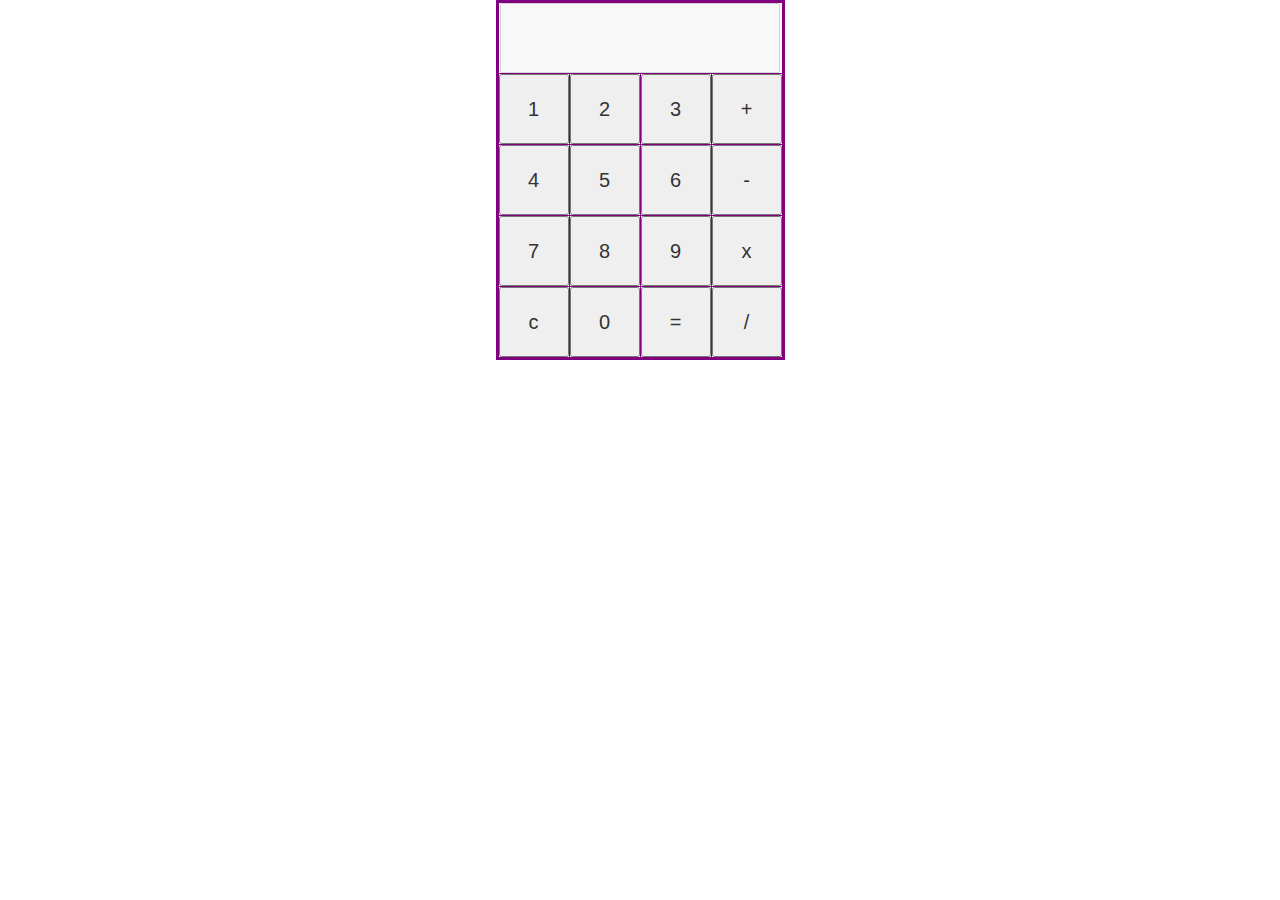
<file: calculator.html>
<!DOCTYPE html>
<html lang="en">

<head>
    <meta charset="UTF-8">
    <meta name="viewport" content="width=device-width, initial-scale=1.0">
    <meta http-equiv="X-UA-Compatible" content="ie=edge">
    <title>Document</title>
    <script src="http://code.jquery.com/jquery-3.3.1.min.js"
        integrity="sha256-FgpCb/KJQlLNfOu91ta32o/NMZxltwRo8QtmkMRdAu8=" crossorigin="anonymous"></script>
    <!-- Latest compiled and minified CSS -->
    <link rel="stylesheet" href="https://stackpath.bootstrapcdn.com/bootstrap/3.4.1/css/bootstrap.min.css"
        integrity="sha384-HSMxcRTRxnN+Bdg0JdbxYKrThecOKuH5zCYotlSAcp1+c8xmyTe9GYg1l9a69psu" crossorigin="anonymous">
    <!-- Optional theme -->
    <link rel="stylesheet" href="https://stackpath.bootstrapcdn.com/bootstrap/3.4.1/css/bootstrap-theme.min.css"
        integrity="sha384-6pzBo3FDv/PJ8r2KRkGHifhEocL+1X2rVCTTkUfGk7/0pbek5mMa1upzvWbrUbOZ" crossorigin="anonymous">
    <!-- Latest compiled and minified JavaScript -->
    <script src="https://stackpath.bootstrapcdn.com/bootstrap/3.4.1/js/bootstrap.min.js"
        integrity="sha384-aJ21OjlMXNL5UyIl/XNwTMqvzeRMZH2w8c5cRVpzpU8Y5bApTppSuUkhZXN0VxHd"
        crossorigin="anonymous"></script>
    <link rel="stylesheet" type="text/css" href="styles/calculator.css" />
    <!-- <script src="scripts/stopwatch.js"></script> -->
</head>

<body>
        <form name="calculator">
                <table id="calctable">
                   <tr id="calcShowScreen">
                      <td colspan="4">
                         <input type="text" name="display" id="display" disabled>
                      </td>
                   </tr>
                   <tr class="calcinside">
                      <td><input type="button" name="one" value="1" onclick="calculator.display.value += '1'"></td>
                      <td><input type="button" name="two" value="2" onclick="calculator.display.value += '2'"></td>
                      <td><input type="button" name="three" value="3" onclick="calculator.display.value += '3'"></td>
                      <td><input type="button" class="operator" name="plus" value="+" onclick="calculator.display.value += '+'"></td>
                   </tr>
                   <tr class="calcinside">
                      <td><input type="button" name="four" value="4" onclick="calculator.display.value += '4'"></td>
                      <td><input type="button" name="five" value="5" onclick="calculator.display.value += '5'"></td>
                      <td><input type="button" name="six" value="6" onclick="calculator.display.value += '6'"></td>
                      <td><input type="button" class="operator" name="minus" value="-" onclick="calculator.display.value += '-'"></td>
                   </tr>
                   <tr class="calcinside">
                      <td><input type="button" name="seven" value="7" onclick="calculator.display.value += '7'"></td>
                      <td><input type="button" name="eight" value="8" onclick="calculator.display.value += '8'"></td>
                      <td><input type="button" name="nine" value="9" onclick="calculator.display.value += '9'"></td>
                      <td><input type="button" class="operator" name="times" value="x" onclick="calculator.display.value += '*'"></td>
                   </tr>
                   <tr class="calcinside">
                      <td><input type="button" id="clear" name="clear" value="c" onclick="calculator.display.value = ''"></td>
                      <td><input type="button" name="zero" value="0" onclick="calculator.display.value += '0'"></td>
                      <td><input type="button" name="doit" value="=" onclick="calculator.display.value = eval(calculator.display.value)"></td>
                      <td><input type="button" class="operator" name="div" value="/" onclick="calculator.display.value += '/'"></td>
                   </tr>
                </table>
             </form>
    


    <script>

    </script>
</body>

</html>
</file>
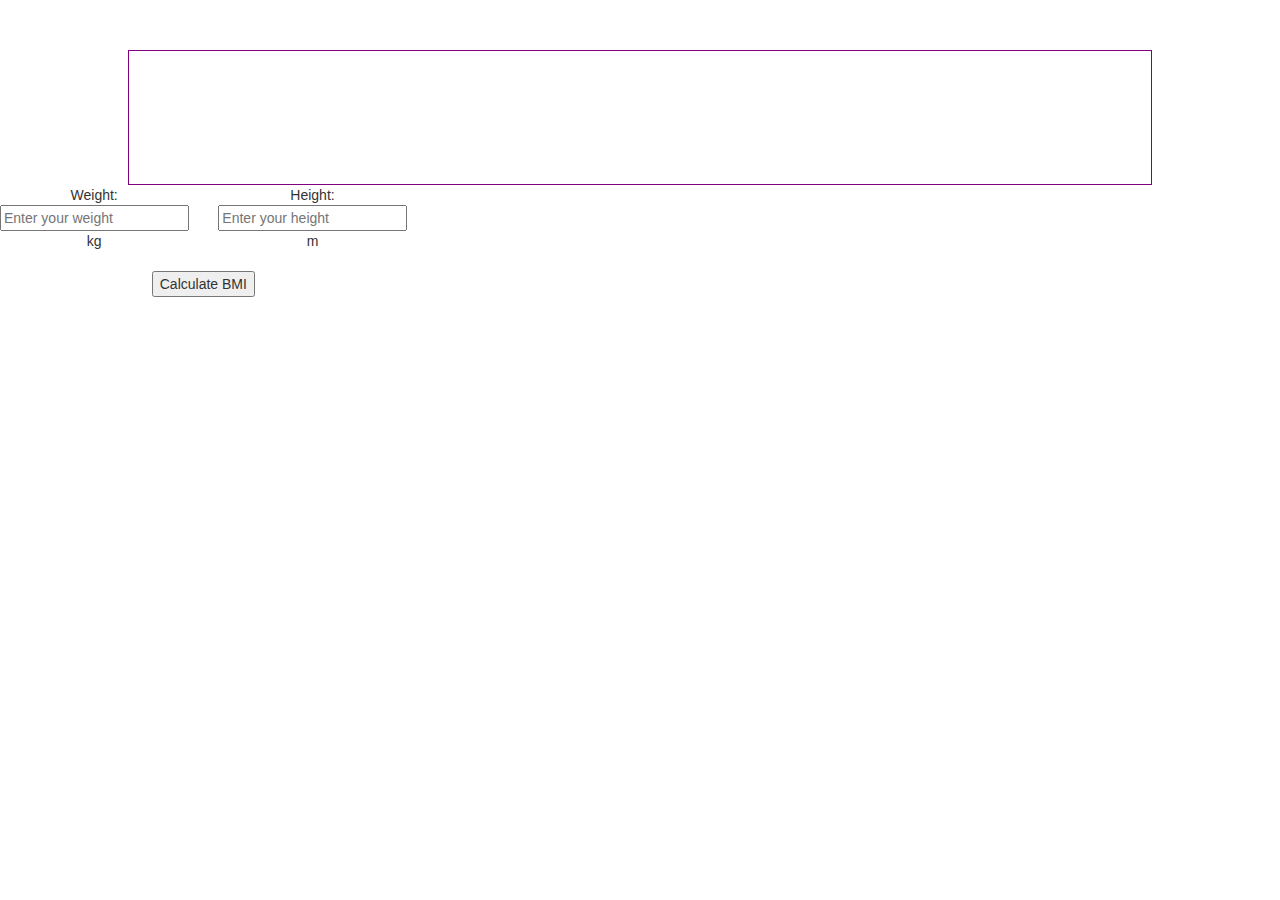
<file: quotes-bmi.html>
<!DOCTYPE html>
<html lang="en">

<head>
    <meta charset="UTF-8">
    <meta name="viewport" content="width=device-width, initial-scale=1.0">
    <meta http-equiv="X-UA-Compatible" content="ie=edge">
    <title>Document</title>
    <script src="http://code.jquery.com/jquery-3.3.1.min.js"
        integrity="sha256-FgpCb/KJQlLNfOu91ta32o/NMZxltwRo8QtmkMRdAu8=" crossorigin="anonymous"></script>
    <!-- Latest compiled and minified CSS -->
    <link rel="stylesheet" href="https://stackpath.bootstrapcdn.com/bootstrap/3.4.1/css/bootstrap.min.css"
        integrity="sha384-HSMxcRTRxnN+Bdg0JdbxYKrThecOKuH5zCYotlSAcp1+c8xmyTe9GYg1l9a69psu" crossorigin="anonymous">
    <!-- Optional theme -->
    <link rel="stylesheet" href="https://stackpath.bootstrapcdn.com/bootstrap/3.4.1/css/bootstrap-theme.min.css"
        integrity="sha384-6pzBo3FDv/PJ8r2KRkGHifhEocL+1X2rVCTTkUfGk7/0pbek5mMa1upzvWbrUbOZ" crossorigin="anonymous">
    <!-- Latest compiled and minified JavaScript -->
    <script src="https://stackpath.bootstrapcdn.com/bootstrap/3.4.1/js/bootstrap.min.js"
        integrity="sha384-aJ21OjlMXNL5UyIl/XNwTMqvzeRMZH2w8c5cRVpzpU8Y5bApTppSuUkhZXN0VxHd"
        crossorigin="anonymous"></script>
    <link rel="stylesheet" type="text/css" href="styles/quotes-bmi.css" />
    <!-- <script src="https://unpkg.com/react@16/umd/react.development.js" crossorigin></script>
    <script src="https://unpkg.com/react-dom@16/umd/react-dom.development.js" crossorigin></script> -->
    <!-- <script src="todojs.js"></script> -->
    <!-- <script src="todo.js"></script> -->
</head>

<body>

    <!-- <button id="button" class="new_quote">New Quote</button> -->
    <!-- <a id="tweet" title="Tweet this quote!" target="_blank" href="https://twitter.com/intent/tweet">Tweet</a> -->
    <div id="box" style="border: 1px solid purple">
        <h4 class="title"></h4>
        <h2 class="content"></h2>
    </div>

    <div>
        <div class="row">
            <div class="col-sm-6 col-md-2">
                Weight:<br>
                <input type="number" id="weight" placeholder="Enter your weight"> kg <br>
            </div>
            <div class="col-sm-6 col-md-2">
                Height:<br>
                <input type="number" id="height" placeholder="Enter your height"> m <br>
            </div>
        </div><br>
        <div class="row justify-content-md-center">
            <div class="col-sm-12 col-md-4">
                <button id="BMIbutton" onclick="calculateBMI()">Calculate BMI</button>
            </div>
        </div>
        <div class="row justify-content-md-center"></div>
            <div class="col-sm-12 col-md-1">
                <h4 id="BMI"></h4>
            </div>
        </div>
        
    </div>


<script>

var posts = [
    {
        "title": "Ghandi",
        "content": '“Strength does not come from the physical capacity. It comes from an indomitable will.” '
    },
    {
        "title": "Arnold Schwarzenegger",
        "content": '"Training gives us an outlet for suppressed energies created by stress and thus tones the spirit just as exercise conditions the body."'
    },
    {
        "title": "Unknown",
        "content": '"Your body can stand almost anything. It’s your mind that you have to convince."'
    },
    {
        "title": "Unknown",
        "content": '"Fitness is like a relationship. You can’t cheat and expect it to work."'
    },
    {
        "title": "Unknown",
        "content": '"My protein shake brings the boys to the yard. And they’re like: your muscles are hard. Damn right, my muscles are hard. I could train ya, but I’d have to charge."'
    },
    {
        "title": "Unknown",
        "content": '"Respect your body. It’s the only one you get."'
    },
    {
        "title": "Unknown",
        "content": '"Dead last finish is greater than did not finish, which trumps did not start."'
    },
    {
        "title": "Abraham Lincoln",
        "content": '"The best way to predict the future is to create it."'
    },
    {
        "title": "Frank Ocean",
        "content": '"Work hard in silence. Let success be your noise."'
    },
    {
        "title": "Unknown",
        "content": '"Rome wasn’t built in a day, but they worked on it every single day."'
    },
    {
        "title": "Unknown",
        "content": '"Use the 21/90 rule: It takes 21 days to create a habit. It takes 90 days to create a lifestyle."'
    },
    {
        "title": "Unknown",
        "content": '"Strive for progress, not perfection."'
    }
]
// $(".new_quote").click(function(){
//   getQuote();
// })

function getQuote() {
    var item = posts[Math.floor(Math.random()*posts.length)];
    var title = $(".title").text(item.title);
    var quote = $(".content").html(item["content"]);
    // var encoded = encodeURIComponent($(item.content).text() + " - " + item.title);
    // $('#tweet').attr("href", "https://twitter.com/intent/tweet?text=" + encoded);
};
getQuote()

function calculateBMI() {
    var height = document.getElementById("height").value;
    var weight = document.getElementById("weight").value;
    var calculation = weight / (height*height);
    var roundedCalc = calculation.toFixed(5)
    document.getElementById("BMI").innerHTML = roundedCalc;
}
</script>
</body>

</html>
</file>
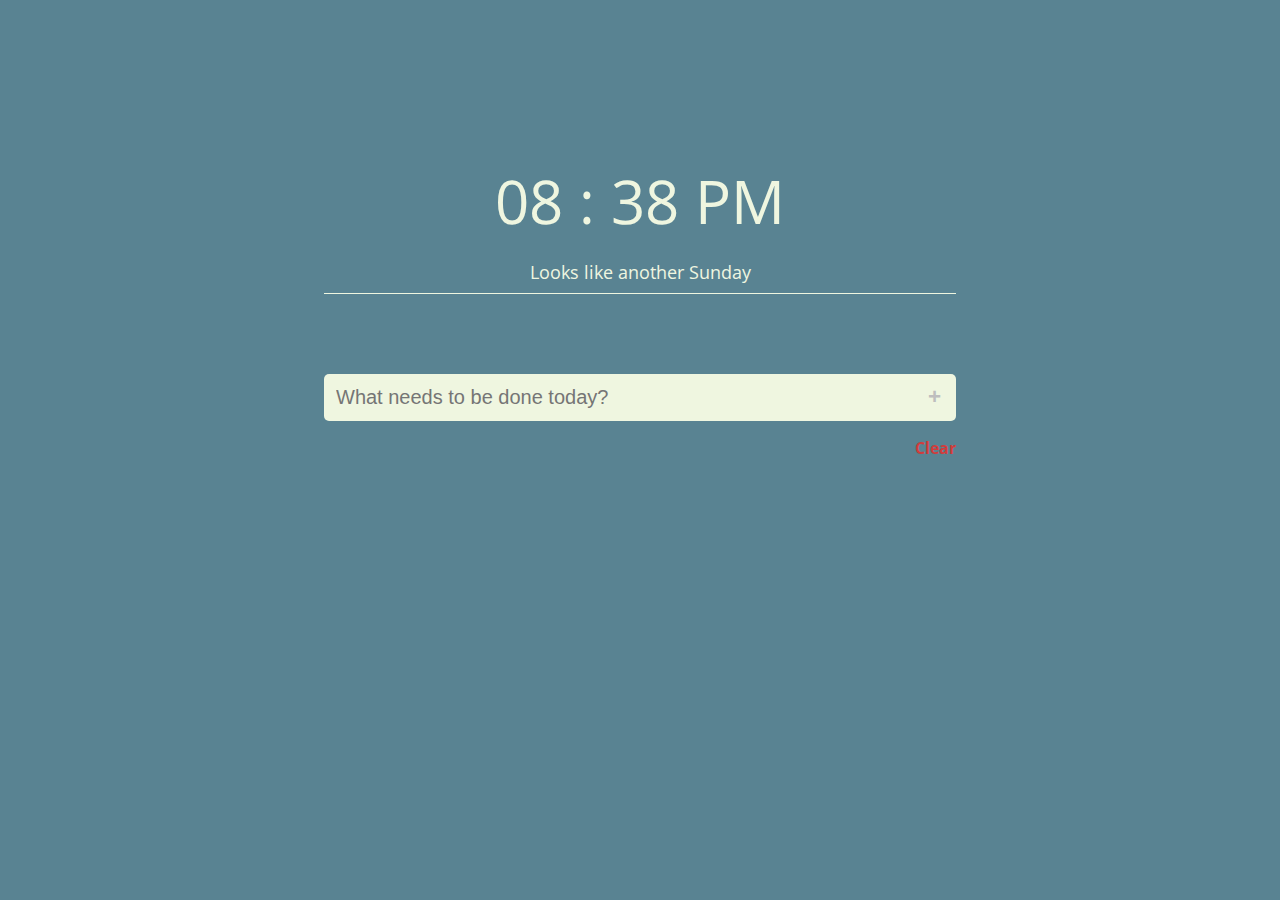
<file: todo.html>
<!DOCTYPE html>
<html lang="en">

<head>
    <meta charset="UTF-8">
    <meta name="viewport" content="width=device-width, initial-scale=1.0">
    <meta http-equiv="X-UA-Compatible" content="ie=edge">
    <title>Document</title>
    <!-- <link rel="stylesheet" type="text/css" href="https://stackpath.bootstrapcdn.com/bootstrap/4.3.1/css/bootstrap.min.css" /> -->
    <link rel="stylesheet" type="text/css" href="styles/todo.css" />
    <!-- <script src="https://unpkg.com/react@16/umd/react.development.js" crossorigin></script>
    <script src="https://unpkg.com/react-dom@16/umd/react-dom.development.js" crossorigin></script> -->
    <!-- <script src="https://stackpath.bootstrapcdn.com/bootstrap/4.3.1/js/bootstrap.min.js"></script>
    <script src="https://stackpath.bootstrapcdn.com/bootstrap/4.3.1/js/bootstrap.bundle.min.js"></script> -->
    <script src="scripts/todojs.js"></script>
    <!-- <script src="todo.js"></script> -->
</head>
<body>
    <div class="wrapper">
      <header> 
        <div id="clockDiv">
          <h1 id="clock"></h1>
          <p id="date"></p>
        </div>
      </header>
      <div id="main-form">
        <form id="form-input">
          <input type="text" name="input" placeholder="What needs to be done today?">
          <button type="submit">+</button>
        </form>
        <p id="clear-button">Clear</p>
      </div>
      <div class="main">
        <ul id="list">
        </ul>
      </div>
    </div>


<body>

</body>

</html>
</file>
<file: styles/calculator.css>
#calctable {
    border: 3px solid purple;
    margin: 0 auto;
    text-align: center;
}
#calcShowScreen td input {
    width: 280px;
    height: 70px;
}
.calcinside td {
    border: 1px solid purple;
}
.calcinside td input{
    width: 70px;
    height: 70px;
    font-size: 20px
}
</file>
<file: styles/quotes-bmi.css>
body {
    /* margin-top:70px; */
    text-align: center;
  }
  
  #box {
    border: 1px solid black;
    width: 80%;
    height: auto;
    margin: auto;
    margin-top: 50px;
    padding: 20px;
    color: white;
    /* border: 1px solid purple; */
  }
  @media(max-width: 767px) {
    #box {
      width: 100%;
      border: 0;
      padding: 0;
    }

  }
</file>
<file: styles/todo.css>
@import url('https://fonts.googleapis.com/css?family=Open+Sans');

* {
  box-sizing: border-box;
}

body {
  font-family: 'Open Sans', sans-serif;
  background: #598392;
}

.wrapper {
  margin: auto;
  width: 95%;
}

header {
  text-align: center;
  margin-bottom: 30px;
}

#clock {
  font-weight: normal;
  font-size: 60px;
  color: #EFF6E0;
  margin-bottom: 0;
}

#date {
  color: #EFF6E0;
  font-size: 1.1rem;
  padding-bottom: 9px;
  border-bottom: 1px solid;
}

#main-form {
  margin: auto;
  margin-top: 20px;
  color: rgb(209, 60, 60);
  font-weight: bold;
  overflow: hidden;
}

form {
  display: flex;
}

form input[type="text"] {
  padding: 12px;
  width: 100%;
  font-size: 1.25em;
  outline: none;
  border: none;
  border-radius: 5px 0 0 5px;
  flex: 90%;
  background: #EFF6E0;
}

form button {
  border-radius: 0 5px 5px 0;
  border: none;
  background: #EFF6E0;
  color: #BEBEBE;
  font-size: 1.4em;
  font-weight: bold;
  padding-right: 15px;
  padding-left: 15px;
}

#clear-button {
  float: right;
  margin-bottom: 0;
  font-weight: bold;
}

#clear-button:hover {
  cursor: pointer;
}

ul {
  margin: auto;
  margin-top: 20px;
  padding: 0;
  display: flex;
  flex-direction: column;
}

ul li {
  list-style: none;
  background: #EFF6E0;
  font-size: 1.1em;
  padding-top: 10px;
  padding-bottom: 10px;
  border-left: 8px solid #AEC3B0;
  word-break: break-all;
  display: flex;
  align-items: center;
  margin-bottom: 10px;
  border-radius: 5px;
}

li span {
  padding-left: 10px;
  padding-right: 10px;
  flex: 1;
}

li input[type="checkbox"] {
  margin-left: 10px;
  margin-right: 0;
}
.remove {
  border: none;
  background: #EFF6E0;
  font-size: 1.2em;
  font-weight: bold;
  color: #BEBEBE;
  margin-right: 10px;
}

form button:hover,
.remove:hover {
  cursor: pointer;
  color: #808080;
}

.checked {
  border-left: 8px solid #124559;
  opacity: .8;
}

.checked span {
  text-decoration: line-through;
  color: #124559;
}
  
/* Media Queries */
@media (min-width: 750px) {
  .wrapper {
    width: 90%;
  }
}

@media (min-width: 1024px) {
  .wrapper {
    width: 85%;
  }
}

@media (min-width: 1240px) {
  .wrapper {
    width: 50%;
    margin-top: 160px;
  }

  #main-form {
    margin-top: 80px;
  }
}

@media (min-width: 1500px) {
  .wrapper {
    width: 25%;
  }
}
</file>
